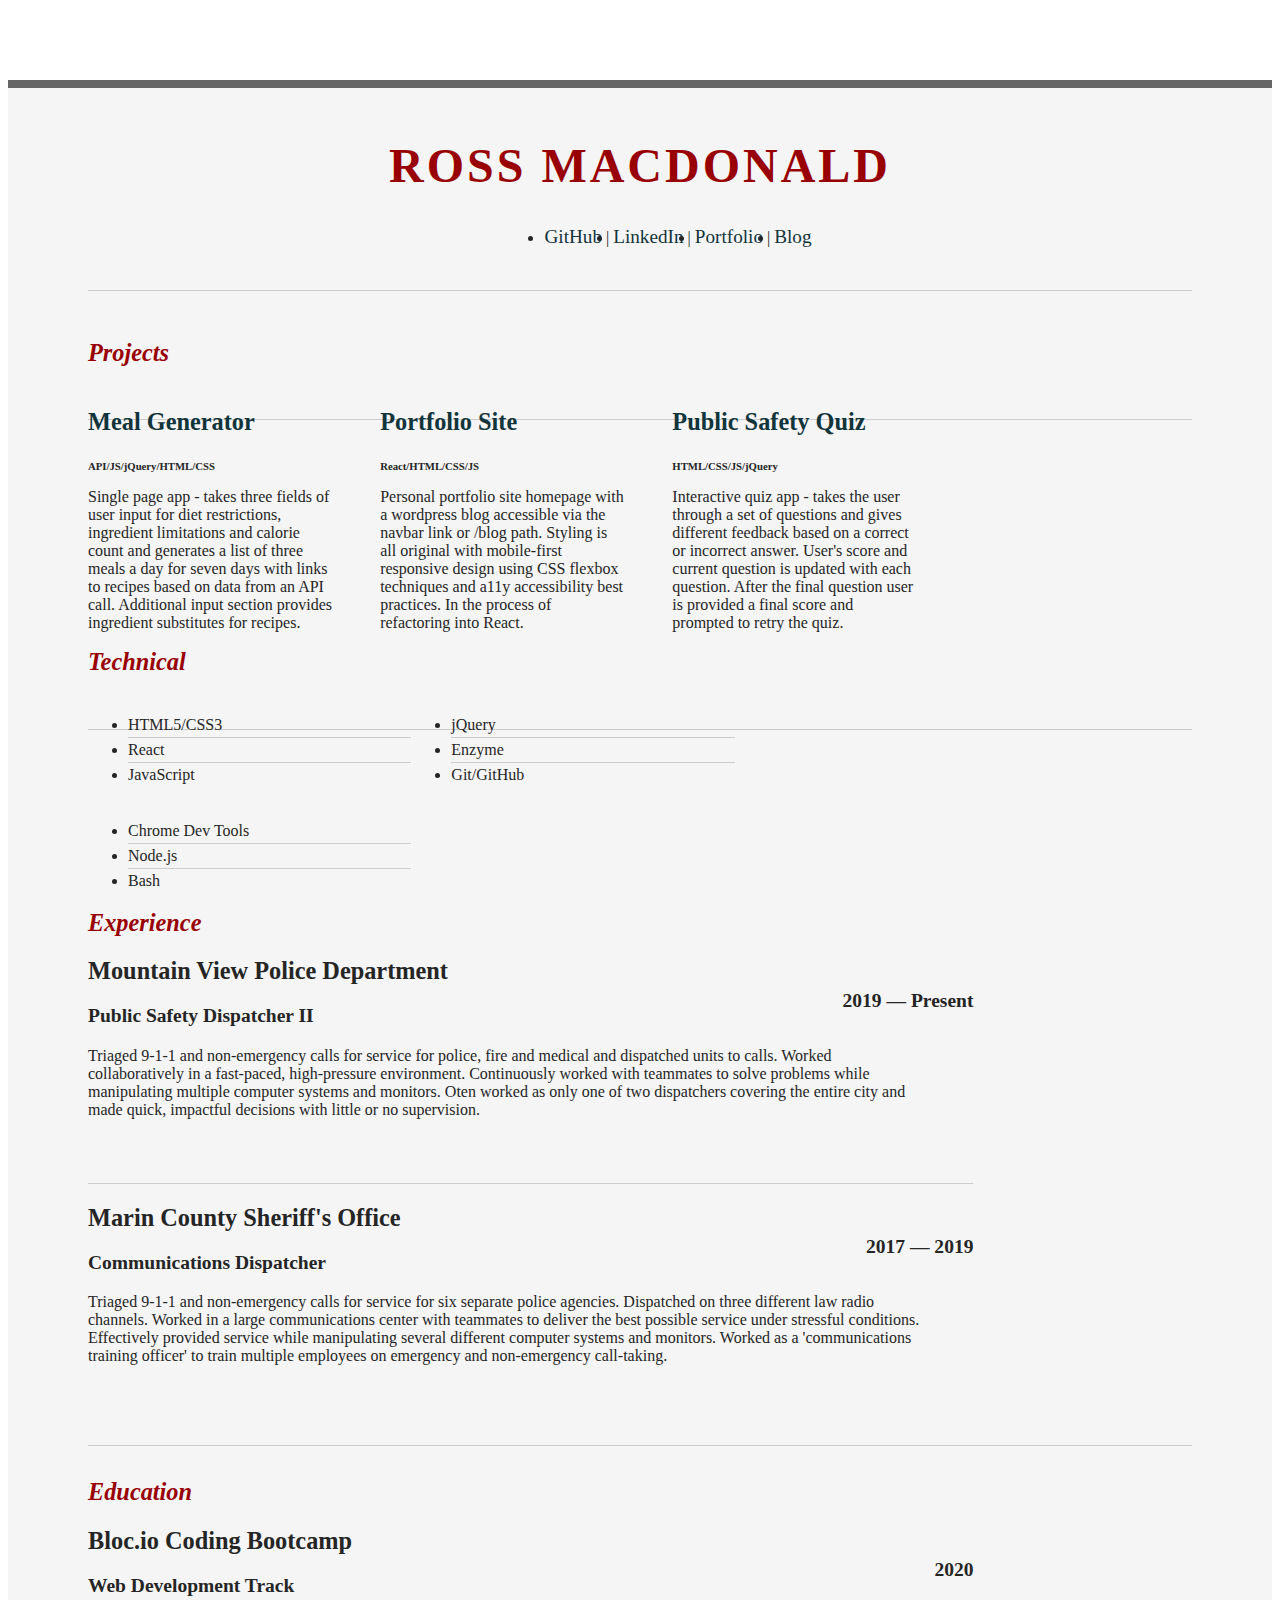
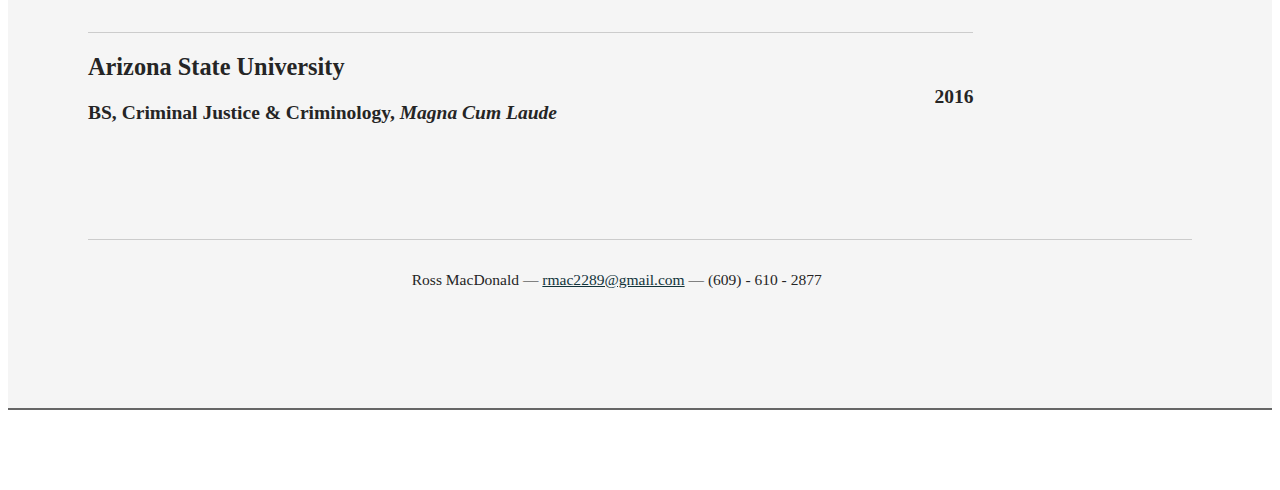
<file: index.html>
<!DOCTYPE html PUBLIC "-//W3C//DTD XHTML 1.0 Strict//EN" "http://www.w3.org/TR/xhtml1/DTD/xhtml1-strict.dtd">
<html>

<head>
	<title>Ross MacDonald | Web Developer | rmac2289@gmail.com</title>
	<meta http-equiv="content-type" content="text/html; charset=utf-8" />
	<meta name="keywords" content="" />
	<meta name="description" content="" />
	<link rel="stylesheet" type="text/css"
		href="http://yui.yahooapis.com/2.7.0/build/reset-fonts-grids/reset-fonts-grids.css" media="all" />
	<style>
		#bloc {
			margin-bottom: 7px;
			border-bottom: 1px solid #ccc;
		}

		h6 {
			margin-bottom: 4px;
		}

		span {
			margin-right: 4px;
			margin-top: 4px;
		}

		.link {
			text-decoration: none;
			font-size: 1.2em;
			margin-right: 4px;
			font-weight: 520;

		}

		.links {
			display: flex;
			width: 100%;
			cursor: pointer;
			border: none;
			margin-top: 7px;
			justify-content: center;
		}

		.link:hover {
			color: black;
			transition: 1s;
		}

		.projectLink {
			text-decoration: none;
			color: #12343b;
			cursor: pointer;
		}

		.projectLink:hover {
			color: black;
			transition: 1s;
			text-decoration: underline;
		}

		.listItem {
			border: none;
		}

		body {
			font-family: Georgia;
			color: rgb(37, 37, 37);
		}

		#inner {
			padding: 10px 80px;
			margin: 80px auto;
			background: #f5f5f5;
			border: solid #666;
			border-width: 8px 0 2px 0;
		}

		.yui-gf {
			margin-bottom: 2em;
			padding-bottom: 2em;
			border-bottom: 1px solid #ccc;
		}

		#hd {
			margin: 2.5em 0 3em 0;
			padding-bottom: 1.5em;
			border-bottom: 1px solid #ccc
		}

		#projects {
			width: 33%;
		}

		#hd h2 {
			text-transform: uppercase;
			letter-spacing: 2px;

		}

		#bd {
			margin-bottom: 0;
		}
		#ft {
			margin-bottom: 2em;
		}

		#ft {
			padding: 1em 0 5em 0;
			font-size: 97%;
			border-top: 1px solid #ccc;
			text-align: center;
		}

		#ft p {
			margin-bottom: 0;
			text-align: center;
		}

		#hd h1 {
			font-size: 48px;
			text-transform: uppercase;
			letter-spacing: 3px;
		}

		h2 {
			font-size: 152%
		}

		h3,
		h4 {
			font-size: 122%;
		}

		h1 {
			color: #990003;
		}

		p {
			font-size: 100%;
			line-height: 18px;
			padding-right: 3em;
		}

		a {
			color: #12343b;
		}

		a:hover {
			text-decoration: none;
		}

		strong {
			font-weight: bold;
		}

		li {
			line-height: 24px;
			border-bottom: 1px solid #ccc;
		}

		p.enlarge {
			font-size: 144%;
			padding-right: 6.5em;
			line-height: 24px;
		}

		p.enlarge span {
			color: #000
		}

		.contact-info {
			margin-top: 7px;
		}

		.first h2 {
			font-style: italic;
			color: #990003;
		}

		.last {
			border-bottom: 0
		}

		.job {
			position: relative;
			margin-bottom: 1em;
			padding-bottom: 1em;
			border-bottom: 1px solid #ccc;
		}


		.job h4 {
			position: absolute;
			top: 0.35em;
			right: 0
		}
		.work {
			position: relative;
			margin-bottom: 1em;
			padding-bottom: 1em;
		}
		.work h4 {
			position: absolute;
			top: 0.35em;
			right: 0
		}

		.job p {
			margin: 0.75em 0 3em 0;
		}

		.last {
			border: none;
		}

		.talent {
			width: 32%;
			float: left
		}

		.talent h2 {
			margin-bottom: 6px;
			color: #12343b;
		}

		#srt-ttab {
			margin-bottom: 100px;
			text-align: center;
		}

		#srt-ttab img.last {
			margin-top: 20px
		}

		.yui-gf .yui-u {
			width: 80.2%;
		}

		.yui-gf div.first {
			width: 12.3%;
		}

		#header {
			width: 100%;
			text-align: center;
		}
		#lastJob {
			padding-bottom: 0;
		}
	</style>
</head>

<body>
	<div id="doc2" class="yui-t7">
		<div id="inner">
			<div id="hd">
				<div class="yui-gc">
					<div class="yui-u first" id="header">
						<h1>Ross MacDonald</h1>
						<ul class="links">
							<li class="listItem"><a class="link" href="github.com/rmac2289">GitHub</a></li>
							<span>|</span>
							<li class="listItem"><a class="link"
									href="https://www.linkedin.com/in/rsmacdonald/">LinkedIn</a></li>
							<span>|</span>
							<li class="listItem"><a class="link" href="https://ross-scott-macdonald.com">Portfolio</a>
							</li>
							<span>|</span>
							<li class="listItem"><a class="link" href="https://ross-scott-macdonald.com/blog">Blog</a>
							</li>
						</ul>
					</div>
				</div>
			</div>
			<div id="bd">
				<div id="yui-main">
					<div class="yui-b">
						<div class="yui-gf">
							<div class="yui-u first">
								<h2>Projects</h2>
							</div>
							<div class="yui-u">
								<div class="talent" id="projects">
									<h2><a class="projectLink" href="https://rmac2289.github.io/mealGenerator/">Meal
											Generator</a></h2>
									<h6><strong>API/JS/jQuery/HTML/CSS</strong></h6>
									<p>Single page app - takes three fields of user input for diet restrictions, ingredient limitations and calorie count and generates a list of three meals a day
										for seven days with links to recipes based on data from an API call. Additional input section provides ingredient
										substitutes for recipes.</p>
								</div>
								<div class="talent" id="projects">
									<h2><a class="projectLink" href="https://ross-scott-macdonald.com/">Portfolio
											Site</a></h2>
									<h6><strong>React/HTML/CSS/JS</strong></h6>
									<p>Personal portfolio site homepage with a wordpress blog accessible via
										the navbar link or /blog path. Styling is all original with mobile-first responsive design using CSS flexbox techniques and a11y accessibility best practices. In the process of refactoring into
										React.</strong>
									</p>
								</div>
								<div class="talent" id="projects">
									<h2><a class="projectLink" href="https://rmac2289.github.io/quizApp/">Public Safety
											Quiz</a></h2>
									<h6><strong>HTML/CSS/JS/jQuery</strong></h6>
									<p>Interactive quiz app - takes the user through a set of questions
										and gives different feedback based on a correct or incorrect answer. User's
										score and current question is updated with each question. After the final question user is provided a final score and prompted to retry the quiz.</p>
								</div>
							</div>
						</div>
						<div class="yui-gf">
							<div class="yui-u first">
								<h2>Technical</h2>
							</div>
							<div class="yui-u">
								<ul class="talent">
									<li>HTML5/CSS3</li>
									<li>React</li>
									<li class="last">JavaScript</li>
								</ul>
								<ul class="talent">
									<li>jQuery</li>
									<li>Enzyme</li>
									<li class="last">Git/GitHub</li>
								</ul>
								<ul class="talent">
									<li>Chrome Dev Tools</li>
									<li>Node.js</li>
									<li class="last">Bash</li>
								</ul>
							</div>
						</div>
						<div class="yui-gf">
							<div class="yui-u first">
								<h2>Experience</h2>
							</div>
							<div class="yui-u">
								<div class="job">
									<h2>Mountain View Police Department</h2>
									<h3>Public Safety Dispatcher II</h3>
									<h4>2019 &mdash; Present</h4>
									<p>Triaged 9-1-1 and non-emergency calls for service for police, fire and medical
										and dispatched units to calls. Worked collaboratively in a fast-paced,
										high-pressure environment. Continuously worked with teammates to solve problems
										while manipulating multiple computer systems and monitors. Oten worked as only one of two dispatchers
									covering the entire city and made quick, impactful decisions with little or no supervision.</p>
								</div>
								<div class="job last" id="lastJob">
									<h2>Marin County Sheriff's Office</h2>
									<h3>Communications Dispatcher</h3>
									<h4>2017 &mdash; 2019</h4>
									<p>Triaged 9-1-1 and non-emergency calls for service for six separate police
										agencies. Dispatched on three different law radio channels. Worked in a large
										communications center with teammates to deliver the best possible service under
										stressful conditions. Effectively provided service while manipulating several
										different computer systems and monitors. Worked as a 'communications training
										officer' to train multiple employees on emergency and non-emergency call-taking.</p>
								</div>
							</div>
						</div>
						<div class="yui-gf last">
							<div class="yui-u first">
								<h2>Education</h2>
							</div>
							<div id="bloc" class="yui-u work">
								<h2>Bloc.io Coding Bootcamp</h2>
								<h3>Web Development Track</h3>
								<h4>2020</h4>
							</div>
							<div class="yui-u work">
								<h2>Arizona State University</h2>
								<h3>BS, Criminal Justice & Criminology, <i>Magna Cum Laude</i></h3>
								<h4>2016</h4>
							</div>
						</div>
					</div>
				</div>
			</div>
			<div id="ft">
				<p>Ross MacDonald &mdash; <a href="mailto:rmac2289@gmail.com">rmac2289@gmail.com</a> &mdash; (609) -
					610 - 2877</p>
			</div>
		</div>
	</div>
</body>
</html>
</file>
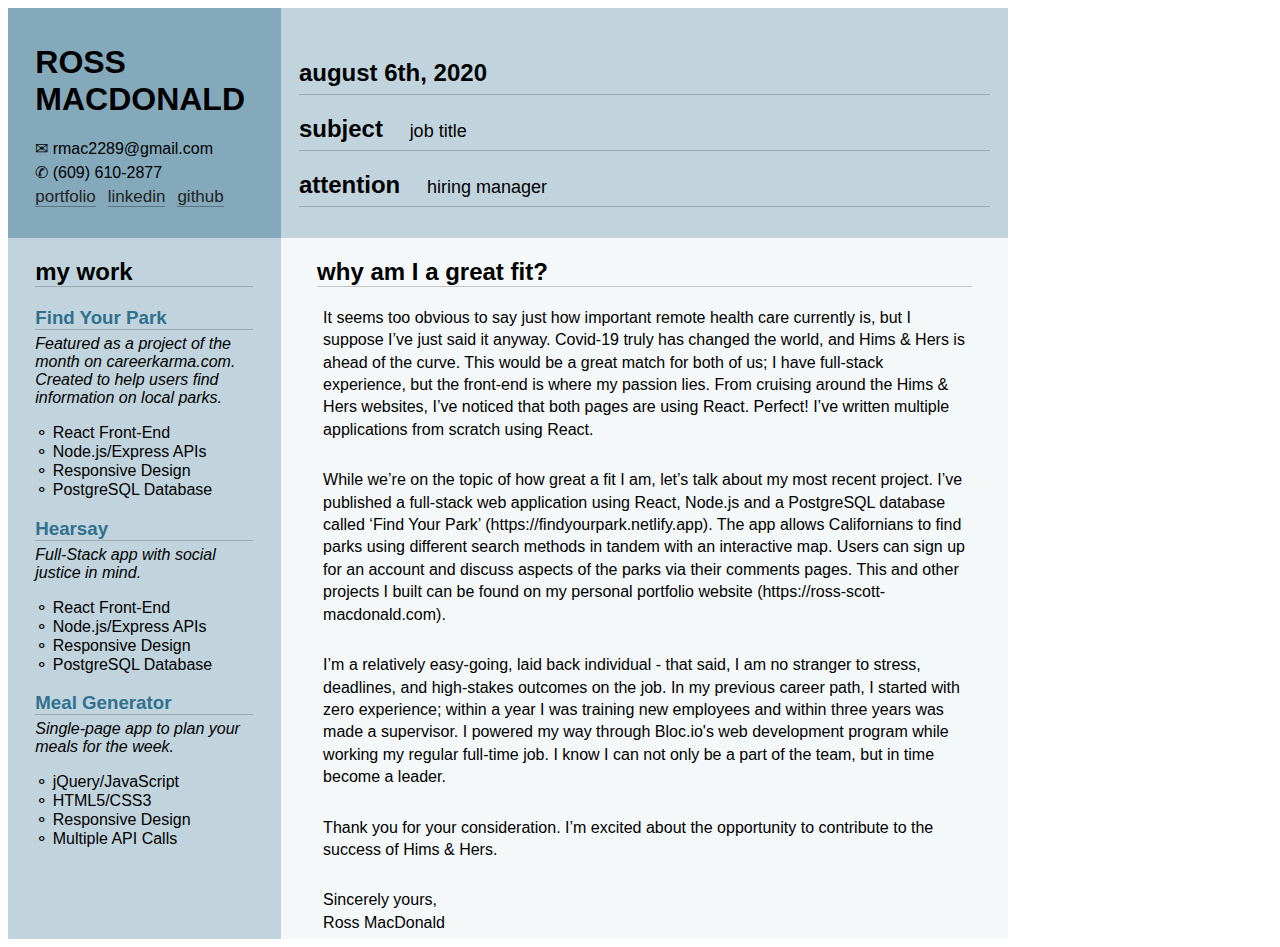
<file: coverLetter.html>
<!DOCTYPE html>
<html lang="en">
<head>
    <meta charset="UTF-8">
    <meta name="viewport" content="width=device-width, initial-scale=1.0">
    <title>Ross MacDonald Resume</title>
    <style>
        * {
            list-style: none;
            font-family: Garamond, sans-serif;
        }
        ul {
            padding-left: 0;
        }
        body {
            max-width: 1000px;
            display: flex;
            flex-direction: column;
            box-sizing: border-box;
            height: 100%;
        }
        .header {
            flex: 1;
            display: flex;
            height: 200px;
            
        }
        .header-box-1 {
            height: 230px;
            flex: .75;
            background-color: rgb(49, 112, 142,0.6);
            align-items: center;
            display: flex;
            
        }
        .header-box-2 {
            display: flex;
            flex-direction: column;
            height: 230px;
            flex: 2;
            background: rgb(49, 112, 142,0.3);
            align-items: center;
            justify-content: center;
        }
        .main {
            flex: 3;
            display: flex;
        }
        .main-box-1 {
            flex: .75;
            background: rgb(49, 112, 142,0.3);
            text-align: left;
            display: flex;
            flex-direction: column;
            
        }
        .main-box-2 {
            flex: 2;
            background: rgb(49, 112, 142,0.05);
            
        }
        .header-box-2-p {
            margin-top: 10px;
            margin-bottom: 0;
        }
        .project-p {
            margin-bottom: 5px;
            margin-top: 5px;
            width: 93%;
            margin-left: auto;
            margin-right: auto;
            line-height: 1.4em
        }
        h2 {
            border-bottom: .5px solid rgb(0,0,0,0.2)
        }
        .summary {
            margin-bottom: 0;
            font-weight: 600;
            padding-bottom: 1%;
        }
        .job-1,.job-2,.job-3, .projects-header, .project-1, .project-2,.project-3,.job-header,.header-sub-box-2,.header-sub-box-3 {
            width: 95%;
            margin-left: auto;
            margin-right: auto;
        }
        .projects-header {
            width: 90%;
        }
        .tech, .header-sub-box-1 {
            width: 80%;
            margin-left: auto;
            margin-right: auto;
        }
        .project-title {
            margin-bottom: 0;
        }
        .project-link {
            color: rgb(49, 112, 142);
            text-decoration: none;
        }
        .contact-list-item {
            margin-top: 5px;
        }
        #site {
            color: rgb(36, 35, 35);
            text-decoration: none;
            margin-right: 12px;
            font-size: 17px;
            border-bottom: 1px solid rgb(0,0,0,0.3)
        }
        .link-holder {
            display: flex;
            flex-direction: row;
        }
        .job-title, .attention {
            font-size: 18px;
            font-weight: 400;
            margin-top: 10px;
            margin-left: 20px;
        }
        #featured {
            margin-top: 5px;
        }
        .project-title {
            border-bottom: 1px solid rgb(0,0,0,0.2)
        }
        .tech-list {
            margin-top: 0;
        }
    </style>
</head>
<body>
    <header class="header">
        <div class="header-box-1">
            <div class="header-sub-box-1">
                <h1 class="name-header">ROSS <br/>MACDONALD</h1>
                <ul class="contact-list">
                    <li class="contact-list-item">&#9993; rmac2289@gmail.com</li>
                    <li class="contact-list-item">&#9990; (609) 610-2877</li>
                    <div class="link-holder">
                        <li class="contact-list-item"><a id="site" href="https://ross-scott-macdonald.com" target="_blank">portfolio</a></li>
                        <li class="contact-list-item"><a id="site" href="https://www.linkedin.com/in/rsmacdonald/" target="_blank">linkedin</a></li>
                        <li class="contact-list-item"><a id="site" href="https://www.github.com/rmac2289" target="_blank">github</a></li>
                    </div>
                </ul>
            </div>
        </div>
        <div class="header-box-2">
            <div class="header-sub-box-2">
                <div class="detail-box">
                    <h2 class="summary">august 6th, 2020</h2>
                </div>
                <div class="detail-box">
                    <h2 class="summary summary-margin">subject <span class="job-title">job title</span></h2>
                </div>
                <div class="detail-box">
                    <h2 class="summary summary-margin">attention <span class="attention">hiring manager</h2>
                </div>
            </div>
        </div>
    </header>
    
    <div class="main">
        <div class="main-box-1">
            <div class="tech">
                <h2 class="tech-header">my work</h2>
                <h3 class="project-title"><a class="project-link" href="https://findyourpark.netlify.app/" target="_blank">Find Your Park</a></h3>
                <p id="featured"><em>Featured as a project of the month on careerkarma.com. Created to help users find information on local parks.</em></p>
                <ul class="tech-list">
                    <li class="tech-list-item">&#x26AC; React Front-End</li>
                    <li class="tech-list-item">&#x26AC; Node.js/Express APIs</li>
                    <li class="tech-list-item">&#x26AC; Responsive Design</li>
                    <li class="tech-list-item">&#x26AC; PostgreSQL Database</li>
                </ul>
                <h3 class="project-title"><a class="project-link" href="https://findyourpark.netlify.app/" target="_blank">Hearsay</a></h3>
                <p id="featured"><em>Full-Stack app with social justice in mind.</em></p>
                <ul class="tech-list">
                    <li class="tech-list-item">&#x26AC; React Front-End</li>
                    <li class="tech-list-item">&#x26AC; Node.js/Express APIs</li>
                    <li class="tech-list-item">&#x26AC; Responsive Design</li>
                    <li class="tech-list-item">&#x26AC; PostgreSQL Database</li>
                </ul>
                <h3 class="project-title"><a class="project-link" href="https://rmac2289.github.io/mealGenerator/" target="_blank">Meal Generator</a></h3>
                <p id="featured"><em>Single-page app to plan your meals for the week.</em></p>
                <ul class="tech-list">
                    <li class="tech-list-item">&#x26AC; jQuery/JavaScript</li>
                    <li class="tech-list-item">&#x26AC; HTML5/CSS3</li>
                    <li class="tech-list-item">&#x26AC; Responsive Design</li>
                    <li class="tech-list-item">&#x26AC; Multiple API Calls</li>
                </ul>
            </div>
        </div>
        <div class="main-box-2">
            <h2 class="projects-header">why am I a great fit?</h2>
            <div class="project-1">
                <p class="project-p">
                    It seems too obvious to say just how important remote health care currently is, but I suppose I’ve just said it anyway. Covid-19 truly has changed the world, and Hims & Hers is ahead of the curve. This would be a great match for both of us;  I have full-stack experience, but the front-end is where my passion lies. From cruising around the Hims & Hers websites, I’ve noticed that both pages are using React. Perfect! I’ve written multiple applications from scratch using React. 
                </p>
            </div>
            <br/>
            <div class="project-1">
                <p class="project-p">
                    While we’re on the topic of how great a fit I am, let’s talk about my most recent project. I’ve published a full-stack web application using React, Node.js and a PostgreSQL database called ‘Find Your Park’ 
(https://findyourpark.netlify.app). The app allows Californians to find parks using different search methods in tandem with an interactive map. Users can sign up for an account and discuss aspects of the parks via their comments pages. This and other projects I built can be found on my personal portfolio website (https://ross-scott-macdonald.com).
                </p>
            </div>
            <br/>
            <div class="project-2">
                <p class="project-p">
                    I’m a relatively easy-going, laid back individual - that said, I am no stranger to stress, deadlines, and high-stakes outcomes on the job. In my previous career path, I started with zero experience; within a year I was training new employees and within three years was made a supervisor. I powered my way through Bloc.io's web development program while working my regular full-time job. I know I can not only be a part of the team, but in time become a leader. 
                </p>
            </div>
            <br/>
            <div class="project-3">
                <p class="project-p">
                    Thank you for your consideration. I’m excited about the opportunity to contribute to the success of Hims & Hers.
                </p>
            </div>
            <br/>
            <div class="project-3">
                <p class="project-p">
                    Sincerely yours, <br/>
                    Ross MacDonald 
                </p>
            </div>
        </div>
    </div>
</body>
</html>
</file>
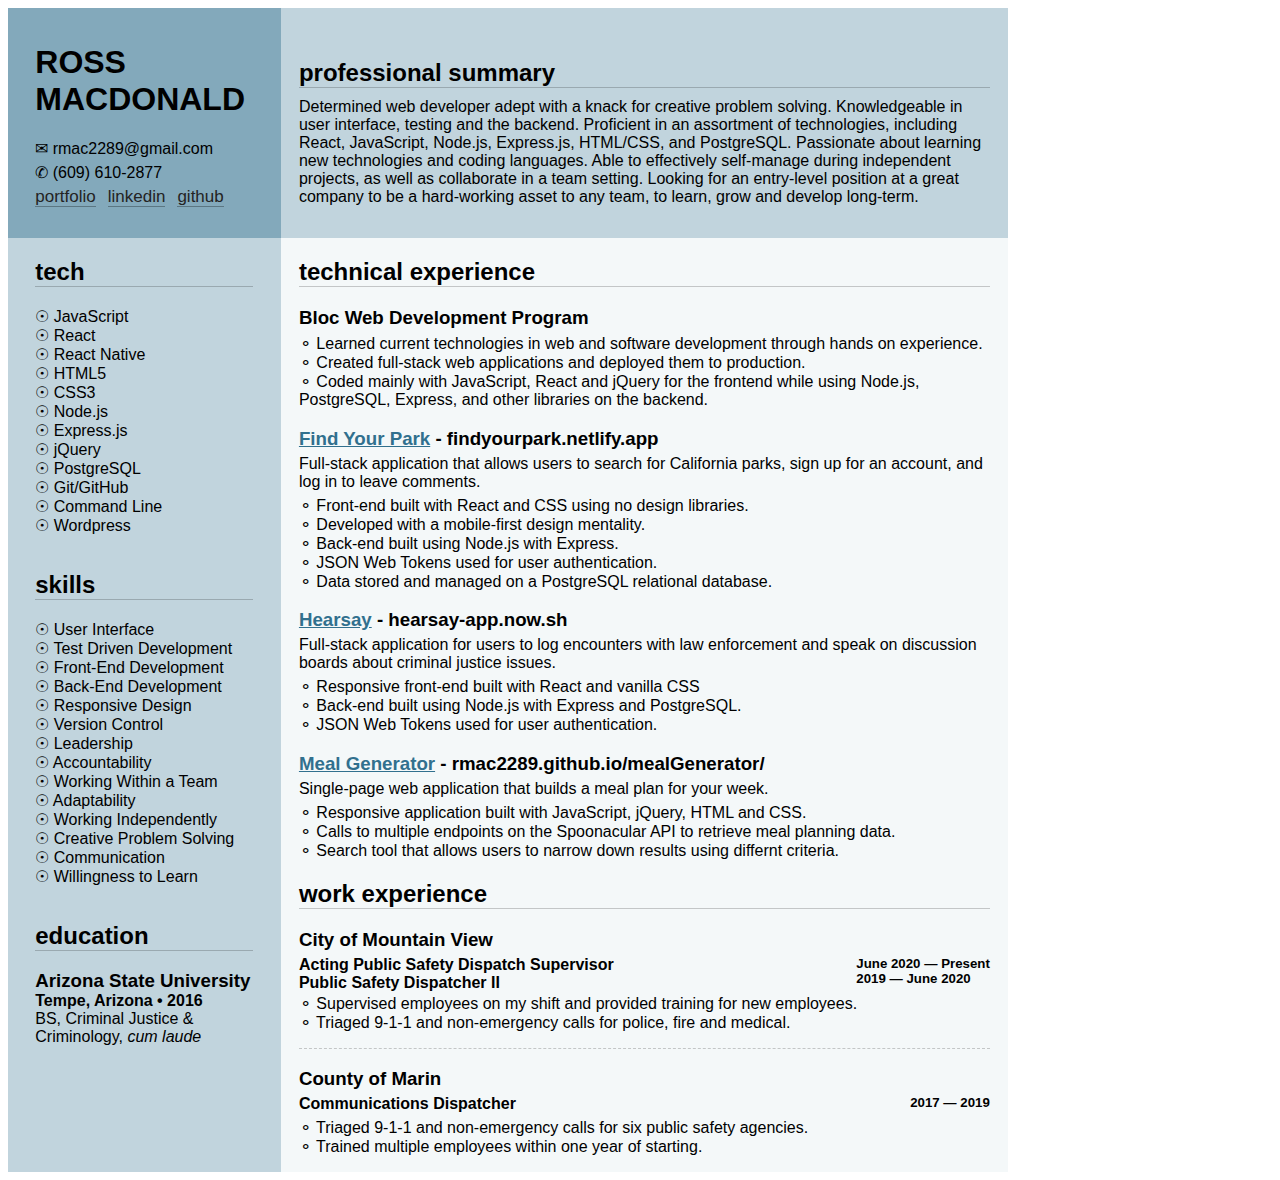
<file: newResume.html>
<!DOCTYPE html>
<html lang="en">
<head>
    <meta charset="UTF-8">
    <meta name="viewport" content="width=device-width, initial-scale=1.0">
    <title>Ross MacDonald Resume</title>
    <style>
        * {
            list-style: none;
            font-family: Garamond, sans-serif;
        }
        ul {
            padding-left: 0;
        }
        body {
            max-width: 1000px;
            display: flex;
            flex-direction: column;
            box-sizing: border-box;
            height: 100%;
        }
        .header {
            flex: 1;
            display: flex;
            height: 200px;
            
        }
        .header-box-1 {
            height: 230px;
            flex: .75;
            background-color: rgb(49, 112, 142,0.6);
            align-items: center;
            display: flex;
            
        }
        .header-box-2 {
            display: flex;
            flex-direction: column;
            height: 230px;
            flex: 2;
            background: rgb(49, 112, 142,0.3);
            align-items: center;
            justify-content: center;
        }
        .main {
            flex: 3;
            display: flex;
        }
        .main-box-1 {
            flex: .75;
            background: rgb(49, 112, 142,0.3);
            text-align: left;
            display: flex;
            flex-direction: column;
            
        }
        .main-box-2 {
            flex: 2;
            background: rgb(49, 112, 142,0.05);
            
        }
        
        .job-h3 {
            margin-bottom: 5px;
        }
        .job-h4 {
            margin: 0;
        }
        .job-year {
            margin-top: 5px;
        }
        .header-box-2-p {
            margin-top: 10px;
            margin-bottom: 0;
        }
        .job-title-box {
            display: flex;
            flex-direction: row;
            justify-content: space-between;
            margin: 0;
            padding: 0;
        }
        .project-p {
            margin-bottom: 5px;
            margin-top: 5px;
        }
        .job-p, .projects {
            margin-top: 0;
        }
        .job-1, .job-2 {
            border-bottom: .5px dashed rgb(0,0,0,0.2)
        }
        .projects {
            margin-bottom: 0;
        }
        h2 {
            border-bottom: .5px solid rgb(0,0,0,0.2)

        }
        .summary {
            margin-bottom: 0;
        }
        
        .job-1,.job-2,.job-3, .projects-header, .project-1, .project-2,.project-3,.job-header,.header-sub-box-2,.header-sub-box-3 {
            width: 95%;
            margin-left: auto;
            margin-right: auto;
        }
        .tech, .education, .skills, .header-sub-box-1 {
            width: 80%;
            margin-left: auto;
            margin-right: auto;
        }
        .school-name, .city,.degree {
            margin: 0;
        }
        .job-year {
            margin-bottom: 8px;
            margin-top: 0;
        }
        .projects-box {
            display: flex;
            width: 100%;
        }
        .project-container {
            height: 150px;
            flex: 1;
        }
        .project-container p {
            margin-top: 5px;
        }
      
        .project-title {
            margin-bottom: 0;
        }
        .project-link {
            color: rgb(49, 112, 142);
        }
        .contact-list-item {
            margin-top: 5px;
        }
        #site {
            color: rgb(36, 35, 35);
            text-decoration: none;
            margin-right: 12px;
            font-size: 17px;
            border-bottom: 1px solid rgb(0,0,0,0.3)
        }
        .link-holder {
            display: flex;
            flex-direction: row;
        }
    </style>
</head>
<body>
    <header class="header">
        <div class="header-box-1">
            <div class="header-sub-box-1">
                <h1 class="name-header">ROSS <br/>MACDONALD</h1>
                <ul class="contact-list">
                    <li class="contact-list-item">&#9993; rmac2289@gmail.com</li>
                    <li class="contact-list-item">&#9990; (609) 610-2877</li>
                    <div class="link-holder">
                        <li class="contact-list-item"><a id="site" href="https://ross-scott-macdonald.com" target="_blank">portfolio</a></li>
                        <li class="contact-list-item"><a id="site" href="https://www.linkedin.com/in/rsmacdonald/" target="_blank">linkedin</a></li>
                        <li class="contact-list-item"><a id="site" href="https://www.github.com/rmac2289" target="_blank">github</a></li>
                    </div>
                </ul>
            </div>
        </div>
        <div class="header-box-2">
            <div class="header-sub-box-2">
                <h2 class="summary">professional summary</h2>
                <p class="header-box-2-p">
                    Determined web developer adept with a knack for creative problem solving. 
                    Knowledgeable in user interface, testing and the backend. 
                    Proficient in an assortment of technologies, including React, JavaScript, Node.js, Express.js, HTML/CSS, and PostgreSQL. 
                    Passionate about learning new technologies and coding languages. 
                    Able to effectively self-manage during independent projects, as well as collaborate in a team setting. 
                    Looking for an entry-level position at a great company to be a hard-working asset to any team, to learn, grow and develop long-term.
                </p>
            </div>
        </div>
    </header>
    
    <div class="main">
        <div class="main-box-1">
            <div class="tech">
                <h2 class="tech-header">tech</h2>
                <ul class="tech-list">
                    <li class="tech-list-item">&#9737; JavaScript</li>
                    <li class="tech-list-item">&#9737; React</li>
                    <li class="tech-list-item">&#9737; React Native</li>
                    <li class="tech-list-item">&#9737; HTML5</li>
                    <li class="tech-list-item">&#9737; CSS3</li>
                    <li class="tech-list-item">&#9737; Node.js</li>
                    <li class="tech-list-item">&#9737; Express.js</li>
                    <li class="tech-list-item">&#9737; jQuery</li>
                    <li class="tech-list-item">&#9737; PostgreSQL</li>
                    <li class="tech-list-item">&#9737; Git/GitHub</li>
                    <li class="tech-list-item">&#9737; Command Line</li>
                    <li class="tech-list-item">&#9737; Wordpress</li>
                </ul>
            </div>
            <div class="skills">
                <h2 class="skills-header">skills</h2>
                <ul class="skills-list">
                    <li class="skills-list-item">&#9737; User Interface</li>
                    <li class="skills-list-item">&#9737; Test Driven Development</li>
                    <li class="skills-list-item">&#9737; Front-End Development</li>
                    <li class="skills-list-item">&#9737; Back-End Development</li>
                    <li class="skills-list-item">&#9737; Responsive Design</li>
                    <li class="skills-list-item">&#9737; Version Control</li>
                    <li class="skills-list-item">&#9737; Leadership</li>
                    <li class="skills-list-item">&#9737; Accountability</li>
                    <li class="skills-list-item">&#9737; Working Within a Team</li>
                    <li class="skills-list-item">&#9737; Adaptability</li>
                    <li class="skills-list-item">&#9737; Working Independently</li>
                    <li class="skills-list-item">&#9737; Creative Problem Solving</li>
                    <li class="skills-list-item">&#9737; Communication</li>
                    <li class="skills-list-item">&#9737; Willingness to Learn</li>

                </ul>
            </div>
            <div class="education">
                <h2 class="education-header">education</h2>
                <div class="education-1">
                    <h3 class="school-name">Arizona State University</h3>
                    <h4 class="city">Tempe, Arizona • 2016</h4>
                    <p class="degree">BS, Criminal Justice & Criminology, <em>cum laude</em><p>
                </div>
            </div>
        </div>
        <div class="main-box-2">
            <h2 class="projects-header">technical experience</h2>
            <div class="project-1">
                <h3 class="project-title">Bloc Web Development Program</h3>
                <p class="project-p">
                    &#x26AC; Learned current technologies in web and software development through hands on experience. <br/>
                    &#x26AC; Created full-stack web applications and deployed them to production. <br/>
                    &#x26AC; Coded mainly with JavaScript, React and jQuery for the frontend while 
                using Node.js, PostgreSQL, Express, and other libraries on the backend.</p>
            </div>
            <div class="project-1">
                <h3 class="project-title"><a class="project-link" target="_blank" href="https://findyourpark.netlify.app">Find Your Park</a> - findyourpark.netlify.app</h3>
                <p class="project-p">Full-stack application that allows users to search for California parks, sign up for an account, and log in to leave comments. </p>
                <p class="project-p">
                    &#x26AC; Front-end built with React and CSS using no design libraries. <br/>
                    &#x26AC; Developed with a mobile-first design mentality. <br/>
                    &#x26AC; Back-end built using Node.js with Express. <br/>
                    &#x26AC; JSON Web Tokens used for user authentication. <br/>
                    &#x26AC; Data stored and managed on a PostgreSQL relational database.</p>
            </div>
            <div class="project-2">
                <h3 class="project-title"><a class="project-link" target="_blank" href="https://findyourpark.netlify.app">Hearsay</a> - hearsay-app.now.sh</h3>
                <p class="project-p">Full-stack application for users to log encounters with law enforcement and speak on discussion boards about criminal justice issues.</p>
                <p class="project-p">
                    &#x26AC; Responsive front-end built with React and vanilla CSS <br/>
                    &#x26AC; Back-end built using Node.js with Express and PostgreSQL. <br/>
                    &#x26AC; JSON Web Tokens used for user authentication. <br/>
                </p>
            </div>
            <div class="project-3">
                <h3 class="project-title"><a class="project-link" target="_blank" href="https://rmac2289.github.io/mealGenerator/">Meal Generator</a> - rmac2289.github.io/mealGenerator/</h3>
                <p class="project-p">Single-page web application that builds a meal plan for your week.</p>
                <p class="project-p">
                    &#x26AC; Responsive application built with JavaScript, jQuery, HTML and CSS. <br/>
                    &#x26AC; Calls to multiple endpoints on the Spoonacular API to retrieve meal planning data.<br/>
                    &#x26AC; Search tool that allows users to narrow down results using differnt criteria.<br/>
                </p>
            </div>
            <h2 class="job-header">work experience</h2>
            
            <div class="job-2">
                <h3 class="job-h3">City of Mountain View</h3>
                <div class="job-title-box">
                    <h4 class="job-h4">Acting Public Safety Dispatch Supervisor<br/>Public Safety Dispatcher II</h4>
                    <h5 class="job-year">June 2020 &mdash; Present<br/>2019 &mdash; June 2020 </h5>
                </div>
                <p class="job-p">
                    &#x26AC; Supervised employees on my shift and provided training for new employees.<br/>
                    &#x26AC; Triaged 9-1-1 and non-emergency calls for police, fire and medical.<br/>
            </div>
            <div class="job-3">
                <h3 class="job-h3">County of Marin</h3>
                <div class="job-title-box">
                    <h4 class="job-h4">Communications Dispatcher</h4>
                    <h5 class="job-year">2017 &mdash; 2019</h5>
                </div>
                <p class="job-p">
                    &#x26AC; Triaged 9-1-1 and non-emergency calls for six public safety agencies. <br/>
                    &#x26AC; Trained multiple employees within one year of starting.
            </div>
        </div>
    </div>
</body>
</html>
</file>
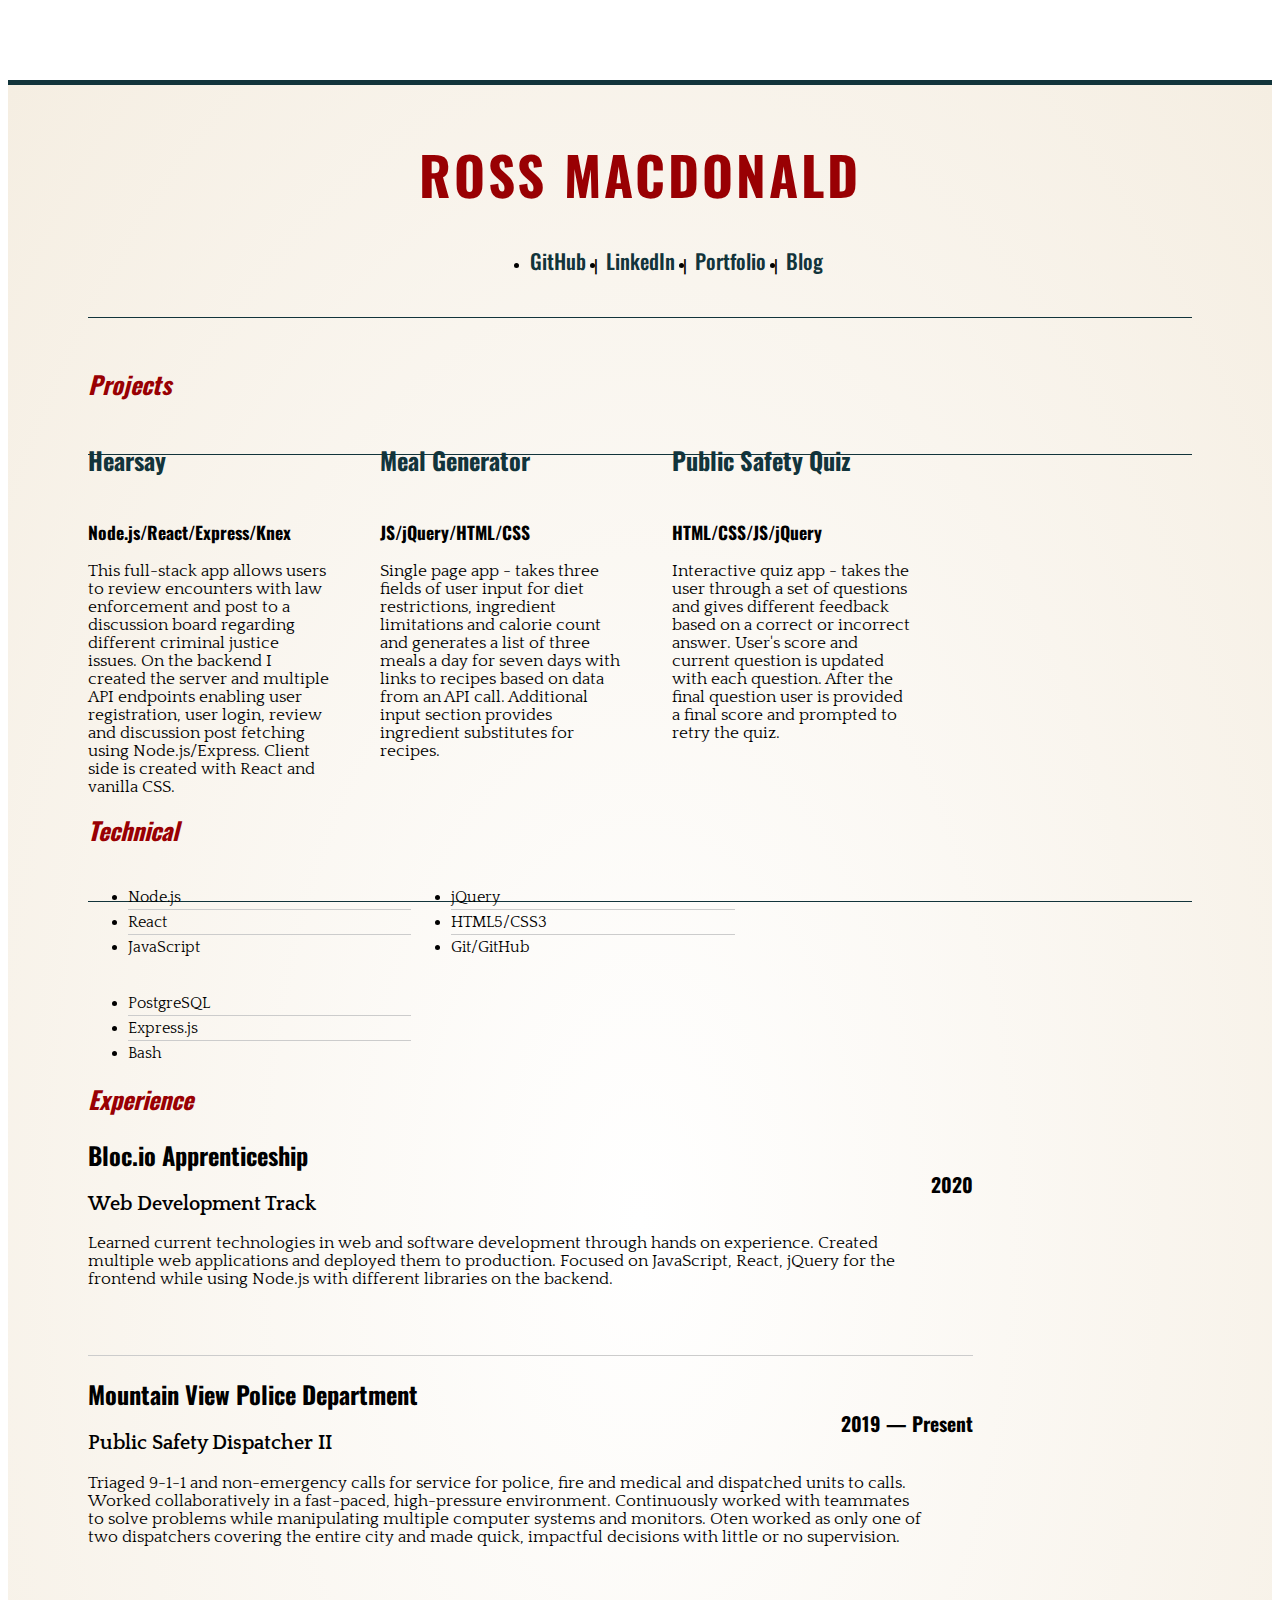
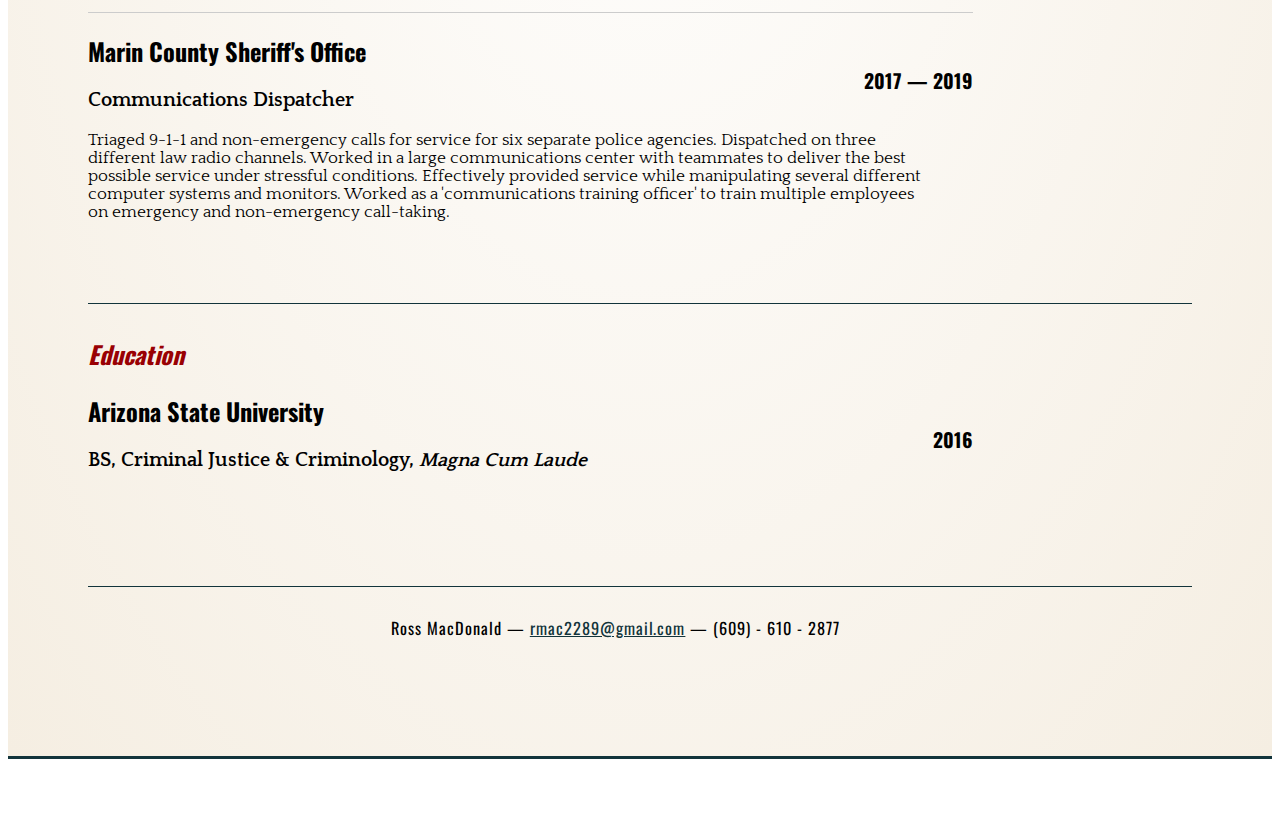
<file: RMacDonald_Resume.html>
<!DOCTYPE html PUBLIC "-//W3C//DTD XHTML 1.0 Strict//EN" "http://www.w3.org/TR/xhtml1/DTD/xhtml1-strict.dtd">
<html>

<head>
	<title>Ross MacDonald | Web Developer | rmac2289@gmail.com</title>
	<meta http-equiv="content-type" content="text/html; charset=utf-8" />
	<meta name="keywords" content="" />
	<meta name="description" content="" />
	<link rel="stylesheet" type="text/css"
		href="http://yui.yahooapis.com/2.7.0/build/reset-fonts-grids/reset-fonts-grids.css" media="all" />
		<link href="https://fonts.googleapis.com/css?family=Fauna+One|Oswald|Playfair+Display|Quattrocento&display=swap"
        rel="stylesheet">
	<style>
		body {
		font-family: "Oswald", sans-serif;
		}
		#bloc {
			margin-bottom: 7px;
			border-bottom: 1px solid #ccc;
		}

		h6 {
			margin-bottom: 4px;
			font-size: 110%;
		}

		span {
			margin-right: 8px;
			margin-top: 4px;
		}

		.link {
			text-decoration: none;
			font-size: 1.3em;
			margin-right: 8px;
			font-weight: 520;
			font-family: "Oswald", sans-serif;
		}

		.links {
			display: flex;
			width: 100%;
			cursor: pointer;
			border: none;
			margin-top: 7px;
			justify-content: center;
			
		}

		.link:hover {
			color: black;
			transition: 1s;
		}

		.projectLink {
			text-decoration: none;
			color: #12343b;
			cursor: pointer;
		}

		.projectLink:hover {
			color: black;
			transition: 1s;
			text-decoration: underline;
		}

		.listItem {
			border: none;
		}

		#inner {
			padding: 10px 80px;
			margin: 80px auto;
			background: radial-gradient(white, rgb(245, 238, 226));
			border-top: 5px solid #12343b;
			border-bottom: 3px solid #12343b;
			
		}

		.yui-gf {
			margin-bottom: 2em;
			padding-bottom: 2em;
			border-bottom: 1px solid #12343b;
		}

		#hd {
			margin: 2.5em 0 3em 0;
			padding-bottom: 1.5em;
			border-bottom: 1px solid #12343b
		}

		#projects {
			width: 33%;
		}

		#hd h2 {
			text-transform: uppercase;
			letter-spacing: 2px;

		}

		#bd {
			margin-bottom: 0;
		}
		#ft {
			margin-bottom: 2em;
		}

		#ft {
			padding: 1em 0 5em 0;
			font-size: 97%;
			border-top: 1px solid #12343b;
			text-align: center;
		}

		#ft p {
			margin-bottom: 0;
			text-align: center;
			font-family: "Oswald", sans-serif;
			letter-spacing: 0.06em;
		}

		#hd h1 {
			font-size: 53px;
			text-transform: uppercase;
			letter-spacing: 3px;
		}

		h2 {
			font-size: 152%
		}

		h3 {
			font-family: "Quattrocento", serif;
		}
		h3, h4 {
			font-size: 122%;
			
		}

		h1 {
			color: #990003;
		}

		p {
			font-size: 105%;
			line-height: 18px;
			padding-right: 3em;
			font-family: "Quattrocento", serif;
		}

		a {
			color: #12343b;
		}

		a:hover {
			text-decoration: none;
		}

		strong {
			font-weight: bold;
		}

		li {
			line-height: 24px;
			border-bottom: 1px solid #ccc;
			font-family: "Quattrocento", serif;
		}

		p.enlarge {
			font-size: 144%;
			padding-right: 6.5em;
			line-height: 24px;
		}

		p.enlarge span {
			color: #000
		}

		.contact-info {
			margin-top: 7px;
		}

		.first h2 {
			font-style: italic;
			color: #990003;
		}

		.last {
			border-bottom: 0
		}

		.job {
			position: relative;
			margin-bottom: 1em;
			padding-bottom: 1em;
			border-bottom: 1px solid #ccc;
		}


		.job h4 {
			position: absolute;
			top: 0.35em;
			right: 0
		}
		.work {
			position: relative;
			margin-bottom: 1em;
			padding-bottom: 1em;
		}
		.work h4 {
			position: absolute;
			top: 0.35em;
			right: 0
		}

		.job p {
			margin: 0.75em 0 3em 0;
		}

		.last {
			border: none;
		}

		.talent {
			width: 32%;
			float: left
		}

		.talent h2 {
			margin-bottom: 6px;
			color: #12343b;
		}

		#srt-ttab {
			margin-bottom: 100px;
			text-align: center;
		}

		#srt-ttab img.last {
			margin-top: 20px
		}

		.yui-gf .yui-u {
			width: 80.2%;
		}

		.yui-gf div.first {
			width: 12.3%;
		}

		#header {
			width: 100%;
			text-align: center;
		}
		#lastJob {
			padding-bottom: 0;
		}
	</style>
</head>

<body>
	<div id="doc2" class="yui-t7">
		<div id="inner">
			<div id="hd">
				<div class="yui-gc">
					<div class="yui-u first" id="header">
						<h1>Ross MacDonald</h1>
						<ul class="links">
							<li class="listItem"><a class="link" href="github.com/rmac2289">GitHub</a></li>
							<span>|</span>
							<li class="listItem"><a class="link"
									href="https://www.linkedin.com/in/rsmacdonald/">LinkedIn</a></li>
							<span>|</span>
							<li class="listItem"><a class="link" href="https://ross-scott-macdonald.com">Portfolio</a>
							</li>
							<span>|</span>
							<li class="listItem"><a class="link" href="https://ross-scott-macdonald.com/blog">Blog</a>
							</li>
						</ul>
					</div>
				</div>
			</div>
			<div id="bd">
				<div id="yui-main">
					<div class="yui-b">
						<div class="yui-gf">
							<div class="yui-u first">
								<h2>Projects</h2>
							</div>
							<div class="yui-u">
								<div class="talent" id="projects">
									<h2><a class="projectLink" href="https://hearsay-app.rmac2289.now.sh/">Hearsay</a></h2>
									<h6><strong>Node.js/React/Express/Knex</strong></h6>
									<p>This full-stack app allows users to review encounters with law enforcement and post to a discussion board regarding different criminal justice issues. On the backend I created the server and multiple API endpoints enabling 
										user registration, user login, review and discussion post fetching using Node.js/Express. Client side 
										is created with React and vanilla CSS. 
									</strong>
									</p>
								</div>
								<div class="talent" id="projects">
									<h2><a class="projectLink" href="https://rmac2289.github.io/mealGenerator/">Meal
											Generator</a></h2>
									<h6><strong>JS/jQuery/HTML/CSS</strong></h6>
									<p>Single page app - takes three fields of user input for diet restrictions, ingredient limitations and calorie count and generates a list of three meals a day
										for seven days with links to recipes based on data from an API call. Additional input section provides ingredient
										substitutes for recipes.</p>
								</div>
								<div class="talent" id="projects">
									<h2><a class="projectLink" href="https://rmac2289.github.io/quizApp/">Public Safety
											Quiz</a></h2>
									<h6><strong>HTML/CSS/JS/jQuery</strong></h6>
									<p>Interactive quiz app - takes the user through a set of questions
										and gives different feedback based on a correct or incorrect answer. User's
										score and current question is updated with each question. After the final question user is provided a final score and prompted to retry the quiz.</p>
								</div>
							</div>
						</div>
						<div class="yui-gf">
							<div class="yui-u first">
								<h2>Technical</h2>
							</div>
							<div class="yui-u">
								<ul class="talent">
									<li>Node.js</li>
									<li>React</li>
									<li class="last">JavaScript</li>
								</ul>
								<ul class="talent">
									<li>jQuery</li>
									<li>HTML5/CSS3</li>
									<li class="last">Git/GitHub</li>
								</ul>
								<ul class="talent">
									<li>PostgreSQL</li>
									<li>Express.js</li>
									<li class="last">Bash</li>
								</ul>
							</div>
						</div>
						<div class="yui-gf">
							<div class="yui-u first">
								<h2>Experience</h2>
							</div>
							<div class="yui-u">
								<div class="job">
									<h2>Bloc.io Apprenticeship</h2>
									<h3>Web Development Track</h3>
									<h4>2020</h4>
									<p>Learned current technologies in web and software development through hands on experience. Created multiple
										web applications and deployed them to production. Focused on JavaScript, React, jQuery for the frontend while 
									using Node.js with different libraries on the backend.</p>
								</div>
								<div class="job">
									<h2>Mountain View Police Department</h2>
									<h3>Public Safety Dispatcher II</h3>
									<h4>2019 &mdash; Present</h4>
									<p>Triaged 9-1-1 and non-emergency calls for service for police, fire and medical
										and dispatched units to calls. Worked collaboratively in a fast-paced,
										high-pressure environment. Continuously worked with teammates to solve problems
										while manipulating multiple computer systems and monitors. Oten worked as only one of two dispatchers
									covering the entire city and made quick, impactful decisions with little or no supervision.</p>
								</div>
								<div class="job last" id="lastJob">
									<h2>Marin County Sheriff's Office</h2>
									<h3>Communications Dispatcher</h3>
									<h4>2017 &mdash; 2019</h4>
									<p>Triaged 9-1-1 and non-emergency calls for service for six separate police
										agencies. Dispatched on three different law radio channels. Worked in a large
										communications center with teammates to deliver the best possible service under
										stressful conditions. Effectively provided service while manipulating several
										different computer systems and monitors. Worked as a 'communications training
										officer' to train multiple employees on emergency and non-emergency call-taking.</p>
								</div>
							</div>
						</div>
						<div class="yui-gf last">
							<div class="yui-u first">
								<h2>Education</h2>
							</div>
							<div class="yui-u work">
								<h2>Arizona State University</h2>
								<h3>BS, Criminal Justice & Criminology, <i>Magna Cum Laude</i></h3>
								<h4>2016</h4>
							</div>
						</div>
					</div>
				</div>
			</div>
			<div id="ft">
				<p>Ross MacDonald &mdash; <a href="mailto:rmac2289@gmail.com">rmac2289@gmail.com</a> &mdash; (609) -
					610 - 2877</p>
			</div>
		</div>
	</div>
</body>
</html>
</file>
